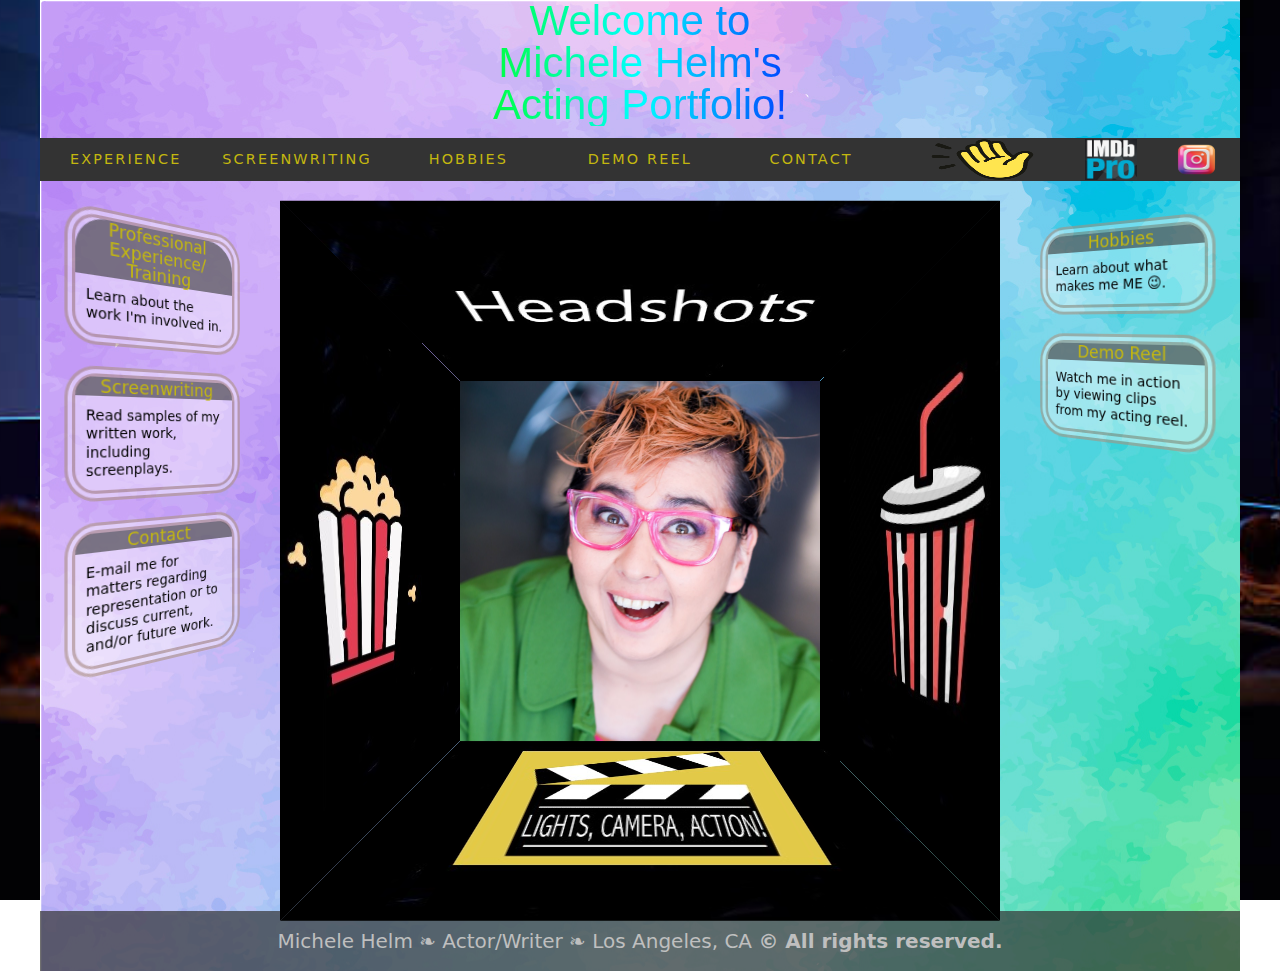
<file: index.html>
<!DOCTYPE html>
<html lang="en">
<head>
   <!--
   Author: Michele Helm
   Date  : 2/3/2023 
   
   Filename: index.html
   -->
<meta charset="utf-8" />
<meta name="viewport" content="width=device-width, initial-scale=1">
<title>Michele's Actor Portfolio</title>
   <link href="css/portfolio_reset.css" rel="stylesheet"/>
   <link href="css/portfolio_layout.css" rel="stylesheet"/>
   <link href="css/portfolio_effects.css" rel="stylesheet"/>
</head>
    <style>
        header, body {
            background-image: url(img/rainbow.jpg);
        }
        
        html {
            background-image: url(img/movie_theater.jpg);
        }

        .animated_rainbow_1 {
            font-size: 42px;
            font-family: Arial Black, Gadget, sans-serif;
            background-image: -webkit-linear-gradient(left, #f00, #ff2b00, #f50, #ff8000, #fa0, #ffd500, #ff0, #d4ff00, #af0, #80ff00, #5f0, #2bff00, #0f0, #00ff2a, #0f5, #00ff80, #0fa, #00ffd5, #0ff, #00d5ff, #0af, #0080ff, #05f, #002aff, #00f, #2b00ff, #50f, #8000ff, #a0f, #d400ff, #f0f, #ff00d4, #f0a, #ff0080, #f05, #ff002b, #f00);
            -webkit-animation: animatedBackground_a 5s linear infinite alternate;
            -webkit-background-clip: text;
            -webkit-text-fill-color: #0000;
            background-clip: text;
            text-align: center;
        }

        @keyframes animatedBackground_a {
            0% { background-position: 0 0 }
            100% { background-position: -500px 0 }
        }
    
        #slider a {
            position: absolute;
        }
            
        #slider a:nth-of-type(1) {
            animation-name: fader;
            animation-delay: 4s;
            animation-duration: 1s;
            z-index: 20;
        }
        
        #slider a:nth-of-type(n+3) {
            display: none;
        }
        
        @keyframes fader {
            from{opacity:1.0;}
            to{opacity:0.0};
        }
        
    </style>
<body>
   <header>
      <div class="animated_rainbow_1">Welcome to<br> Michele Helm's<br> Acting Portfolio!</div><br>
      <nav class="horizontal">
         <ul>
            <li><a href="experience.html">EXPERIENCE</a></li>
            <li><a href="writing.html">SCREENWRITING</a></li>
            <li><a href="hobbies.html">HOBBIES</a></li>
            <li><a href="demo_reel.html">DEMO REEL</a></li>
            <li><a href="mailto:mmh.actorwriter@gmail.com">CONTACT</a></li>
            <li><a href="https://www.clubhouse.com/@bwiko24?utm_medium=ch_profile&utm_campaign=F8POrSGqJAGilklDYoemhw-542317"><img src="img/Clubhouse_App_Logo.png" alt="clubhouse"/></a></li>
            <li><a href="https://pro.imdb.com/name/nm12906264?s=96c30ab0-8f66-e017-3c03-26cfa61e2e86&site_preference=normal"><img src="img/IMDbPro-1.png" alt="imdbpro"/></a></li>
            <li><a href="https://instagram.com/bwiko1111?igshit=ZmZh0DVi0GI"><img src="img/instagram.jpg" alt="IG"/></a></li>
         </ul>
      </nav>
   </header>
   
   <section id="left">
      <aside>
         <h1>Professional Experience/<br>Training</h1>
         <p>Learn about the work I'm involved in.</p>
      </aside>
      <aside>
         <h1>Screenwriting</h1>
         <p>Read samples of my written work, including screenplays.</p>
      </aside>
      <aside>
         <h1>Contact</h1>
         <p>E-mail me for matters regarding representation or to discuss current, and/or future work.</p>
      </aside>
   </section>
   <section id="center">
      <div id="cube">
      
         <div id="cube_bottom" class="cube_face">
            <img src="img/black_bg%20-%20Copy%20(6).jpg" alt="" />
         </div>
         
         <div id="cube_top" class="cube_face">
             <!-- <p>Headshot <span>-</span> Gallery</p> -->
             <img src="img/black_bg%20-%20Copy.jpg" alt="" />
         </div>
         
         <div id="cube_left" class="cube_face">
            <img src="img/black_bg%20-%20Copy%20(3).jpg" alt="" />
         </div>
         
         <div id="cube_right" class="cube_face">
            <img src="img/black_bg%20-%20Copy%20(4).jpg" alt="" />
         </div>
         
         <div id="cube_front" class="cube_face">
             <div id="slider">
                 <a href=""><img src="img/My_project(1).jpg" alt=""/></a>
                 <a href=""><img src="img/My_project(2).jpg" alt=""/></a>
                 <a href=""><img src="img/My_project(3).jpg" alt=""/></a>
             </div>
            
             <script>
                 document.addEventListener("DOMContentLoaded", function() {
                 var fadeComplete = function(e) {stage.appendChild(arr[0]);};
                 var stage = document.getElementById("slider");
                 var arr = stage.getElementsByTagName("a");
                 for(var i=0; i<arr.length;i++) {
                 arr[i].addEventListener("animationend", fadeComplete, false);
                  }    
                }, false);
             </script>
         </div>
         
      </div>
   </section>
   
   <section id="right">
      <aside>
         <h1>Hobbies</h1>
         <p>Learn about what makes me ME &#128521.</p>
      </aside>
      <aside>
         <h1>Demo Reel</h1>
         <p>Watch me in action by viewing clips from my acting reel.</p>
         <p></p>
      </aside>
   </section>
   
   <footer>
      Michele Helm &#10087; Actor/Writer &#10087; Los Angeles, CA
      <b>&copy All rights reserved.</b>
   </footer>
</body>
</html>
</file>
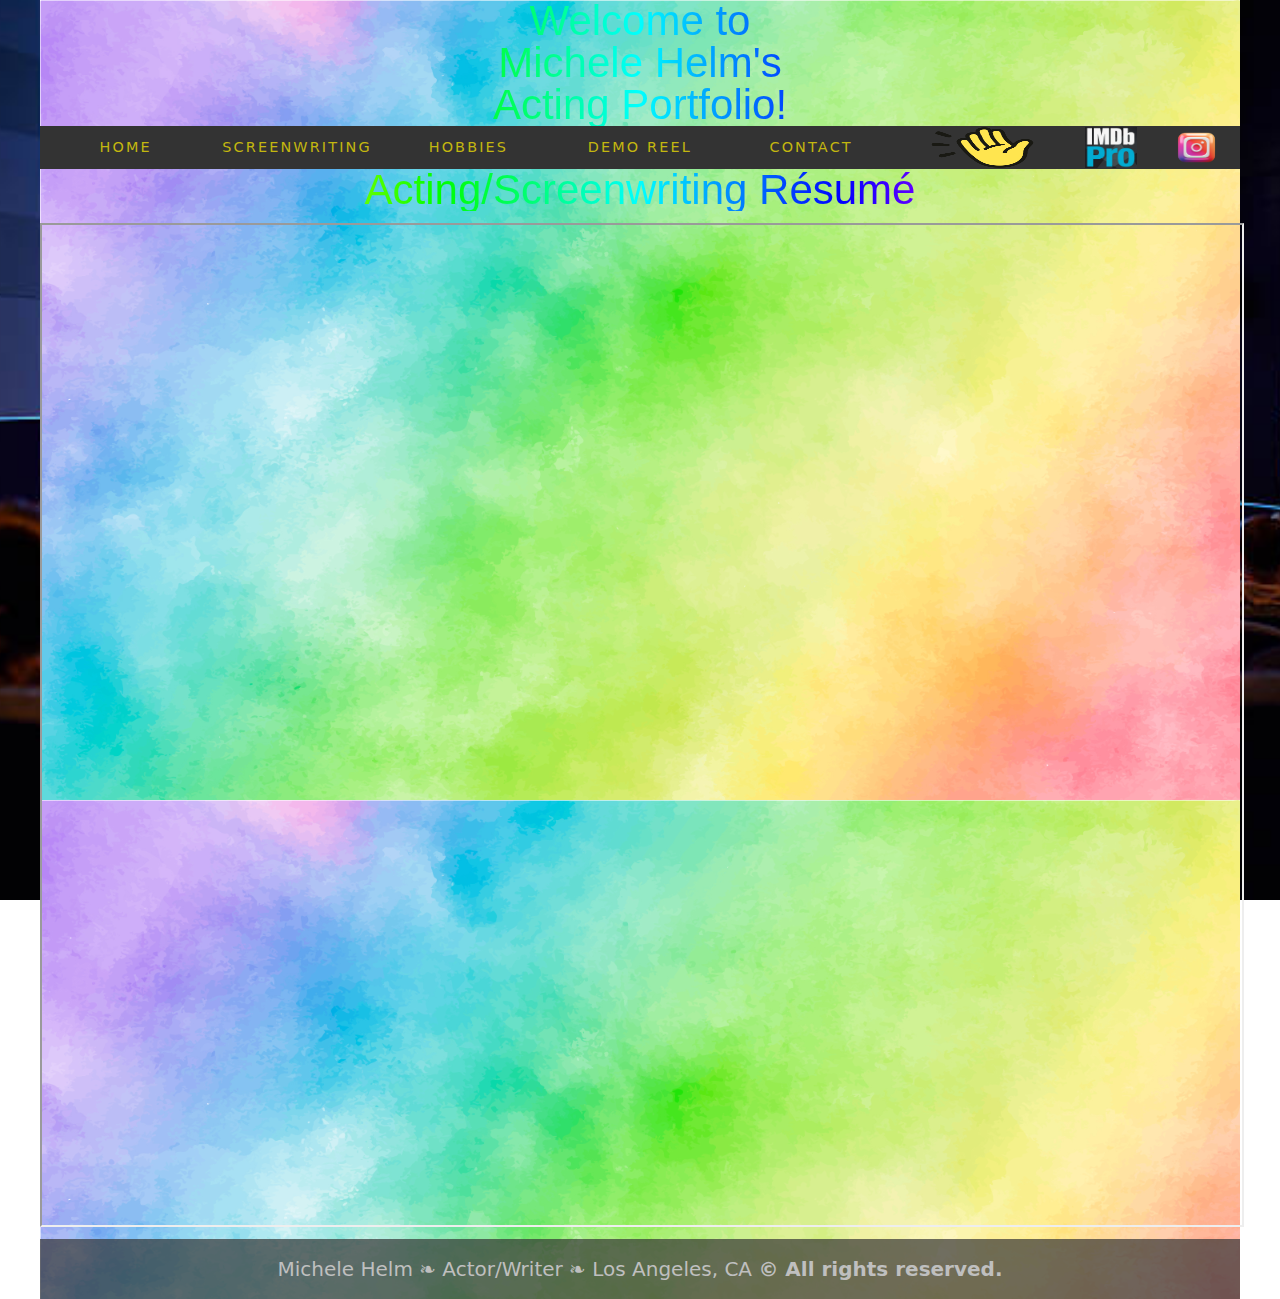
<file: experience.html>
<!DOCTYPE html>
<html>
  <head>
   <!--
   Author: Michele Helm
   Date  : 2/3/2023  
   
   Filename: experience.html
   -->
    <title>Michele's Professional Experience</title>
      <link href="css/portfolio_reset.css" rel="stylesheet"/>
      <link href="css/portfolio_layout.css" rel="stylesheet"/>
      <link href="css/portfolio_effects.css" rel="stylesheet"/>
  </head>
  <style>
        header, body {
            background-image: url(img/rainbow.jpg);
            background-size: 100%;
        }
      
        html {
            background-image: url(img/movie_theater.jpg);
        }
      
        .animated_rainbow_1 {
            font-size: 42px;
            font-family: Arial Black, Gadget, sans-serif;
            background-image: -webkit-linear-gradient(left, #f00, #ff2b00, #f50, #ff8000, #fa0, #ffd500, #ff0, #d4ff00, #af0, #80ff00, #5f0, #2bff00, #0f0, #00ff2a, #0f5, #00ff80, #0fa, #00ffd5, #0ff, #00d5ff, #0af, #0080ff, #05f, #002aff, #00f, #2b00ff, #50f, #8000ff, #a0f, #d400ff, #f0f, #ff00d4, #f0a, #ff0080, #f05, #ff002b, #f00);
            -webkit-animation: animatedBackground_a 5s linear infinite alternate;
            -webkit-background-clip: text;
            -webkit-text-fill-color: #0000;
            background-clip: text;
            text-align: center;
        }
      
      a {
          font-size: 30px;
      }
      
      p {
          font-size: 28px;
          text-align: justify;
      }
  </style>
  <body>
   <header>
      <div class="animated_rainbow_1">Welcome to<br> Michele Helm's<br> Acting Portfolio!</div>
      <nav class="horizontal">
         <ul>
            <li><a href="index.html">HOME</a></li>
            <li><a href="writing.html">SCREENWRITING</a></li>
            <li><a href="hobbies.html">HOBBIES</a></li>
            <li><a href="demo_reel.html">DEMO REEL</a></li>
            <li><a href="mailto:mmh.actorwriter@gmail.com">CONTACT</a></li>
            <li><a href="https://www.clubhouse.com/@bwiko24?utm_medium=ch_profile&utm_campaign=F8POrSGqJAGilklDYoemhw-542317"><img src="img/Clubhouse_App_Logo.png" alt="clubhouse"/></a></li>
            <li><a href="https://pro.imdb.com/name/nm12906264?s=96c30ab0-8f66-e017-3c03-26cfa61e2e86&site_preference=normal"><img src="img/IMDbPro-1.png" alt="imdbpro"/></a></li>
            <li><a href="https://instagram.com/bwiko1111?igshit=ZmZh0DVi0GI"><img src="img/instagram.jpg" alt="IG"/></a></li>
         </ul>
      </nav>
   </header>
    <div class="animated_rainbow_1">Acting/Screenwriting Résumé</div><br>
      <iframe src="misc/Michele%20Helm's%20Acting%20R%C3%A9sum%C3%A9%20%5B2023%5D.pdf" width="100%" height="1000px"></iframe>
   <footer>
      Michele Helm &#10087; Actor/Writer &#10087; Los Angeles, CA
      <b>&copy All rights reserved.</b>
   </footer>
  </body>
</html>
</file>
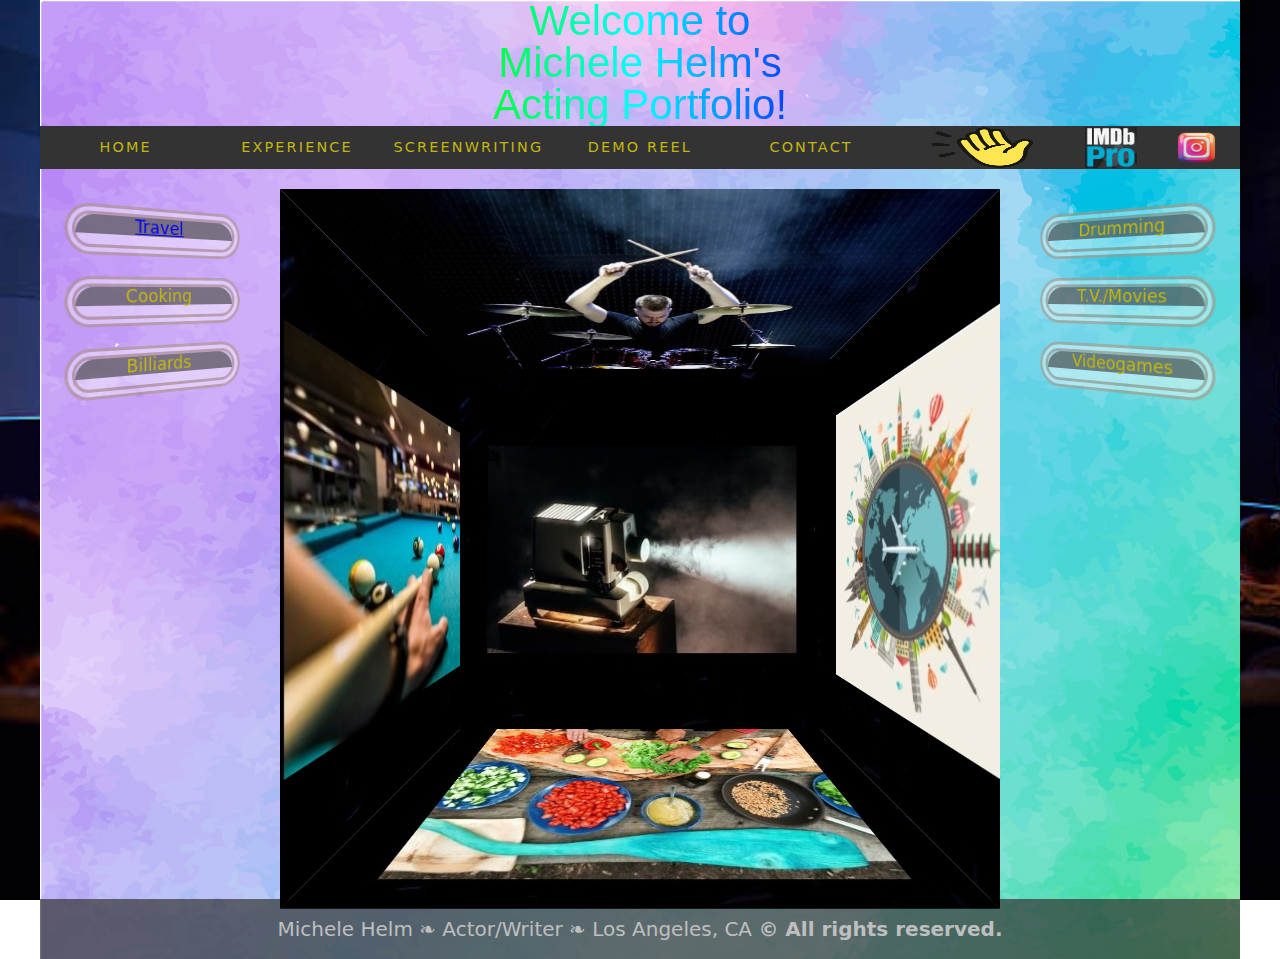
<file: hobbies.html>
<!DOCTYPE html>
<html lang="en">
<head>
   <!--
   Author: Michele Helm
   Date  : 2/3/2023  
   
   Filename: hobbies.html
   -->
<meta charset="utf-8" />
<meta name="viewport" content="width=device-width, initial-scale=1">
<title>Michele's Actor Portfolio</title>
   <link href="css/portfolio_reset.css" rel="stylesheet"/>
   <link href="css/portfolio_layout.css" rel="stylesheet"/>
   <link href="css/portfolio_effects.css" rel="stylesheet"/>
</head>
    <style>
        header, body {
            background-image: url(img/rainbow.jpg);
        }
        
        html {
            background-image: url(img/movie_theater.jpg);
        }
        
        .animated_rainbow_1 {
            font-size: 42px;
            font-family: Arial Black, Gadget, sans-serif;
            background-image: -webkit-linear-gradient(left, #f00, #ff2b00, #f50, #ff8000, #fa0, #ffd500, #ff0, #d4ff00, #af0, #80ff00, #5f0, #2bff00, #0f0, #00ff2a, #0f5, #00ff80, #0fa, #00ffd5, #0ff, #00d5ff, #0af, #0080ff, #05f, #002aff, #00f, #2b00ff, #50f, #8000ff, #a0f, #d400ff, #f0f, #ff00d4, #f0a, #ff0080, #f05, #ff002b, #f00);
            -webkit-animation: animatedBackground_a 5s linear infinite alternate;
            -webkit-background-clip: text;
            -webkit-text-fill-color: #0000;
            background-clip: text;
        }

        @keyframes animatedBackground_a {
            0% { background-position: 0 0 }
            100% { background-position: -500px 0 }
        }
        
        div {text-align: center;}
    </style>
<body>
   <header>
      <div class="animated_rainbow_1">Welcome to<br> Michele Helm's<br> Acting Portfolio!</div>
      <nav class="horizontal">
         <ul>
            <li><a href="index.html">HOME</a></li>
            <li><a href="experience.html">EXPERIENCE</a></li>
            <li><a href="writing.html">SCREENWRITING</a></li>
            <li><a href="demo_reel.html">DEMO REEL</a></li>
            <li><a href="mailto:mmh.actorwriter@gmail.com">CONTACT</a></li>
            <li><a href="https://www.clubhouse.com/@bwiko24?utm_medium=ch_profile&utm_campaign=F8POrSGqJAGilklDYoemhw-542317"><img src="img/Clubhouse_App_Logo.png" alt="clubhouse"/></a></li>
            <li><a href="https://pro.imdb.com/name/nm12906264?s=96c30ab0-8f66-e017-3c03-26cfa61e2e86&site_preference=normal"><img src="img/IMDbPro-1.png" alt="imdbpro"/></a></li>
            <li><a href="https://instagram.com/bwiko1111?igshit=ZmZh0DVi0GI"><img src="img/instagram.jpg" alt="IG"/></a></li>
         </ul>
      </nav>
   </header>
   
   <section id="left">
      <aside>
          <h1><a href="#">Travel</a></h1>
         <p></p>
      </aside>
      <aside>
         <h1>Cooking</h1>
         <p></p>
      </aside>
      <aside>
         <h1>Billiards</h1>
         <p></p>
      </aside>
   </section>
   <section id="center">
      <div id="cube">
      
         <div id="cube_bottom" class="cube_face">
            <img src="img/black_bg%20-%20Copy%20(8).jpg" alt="" />
         </div>
         
         <div id="cube_top" class="cube_face">
             <img src="img/black_bg%20-%20Copy%20(5).jpg" alt="" />
         </div>
         
         <div id="cube_left" class="cube_face">
            <img src="img/black_bg%20-%20Copy%20(7).jpg" alt="" />
         </div>
         
         <div id="cube_right" class="cube_face">
            <img src="img/black_bg%20-%20Copy%20(9).jpg" alt="" />
         </div>
         
         <div id="cube_front" class="cube_face">
            <img src="img/black_bg%20-%20Copy%20(2).jpg" alt="" />
         </div>
         
      </div>
   </section>
   
   <section id="right">
      <aside>
         <h1>Drumming</h1>
         <p></p>
      </aside>
      <aside>
         <h1>T.V./Movies</h1>
         <p></p>
      </aside>
      <aside>
         <h1>Videogames</h1>
         <p></p>
      </aside>
   </section>
   
   <footer>
      Michele Helm &#10087; Actor/Writer &#10087; Los Angeles, CA
      <b>&copy All rights reserved.</b>
   </footer>
   
</body>
</html>
</file>
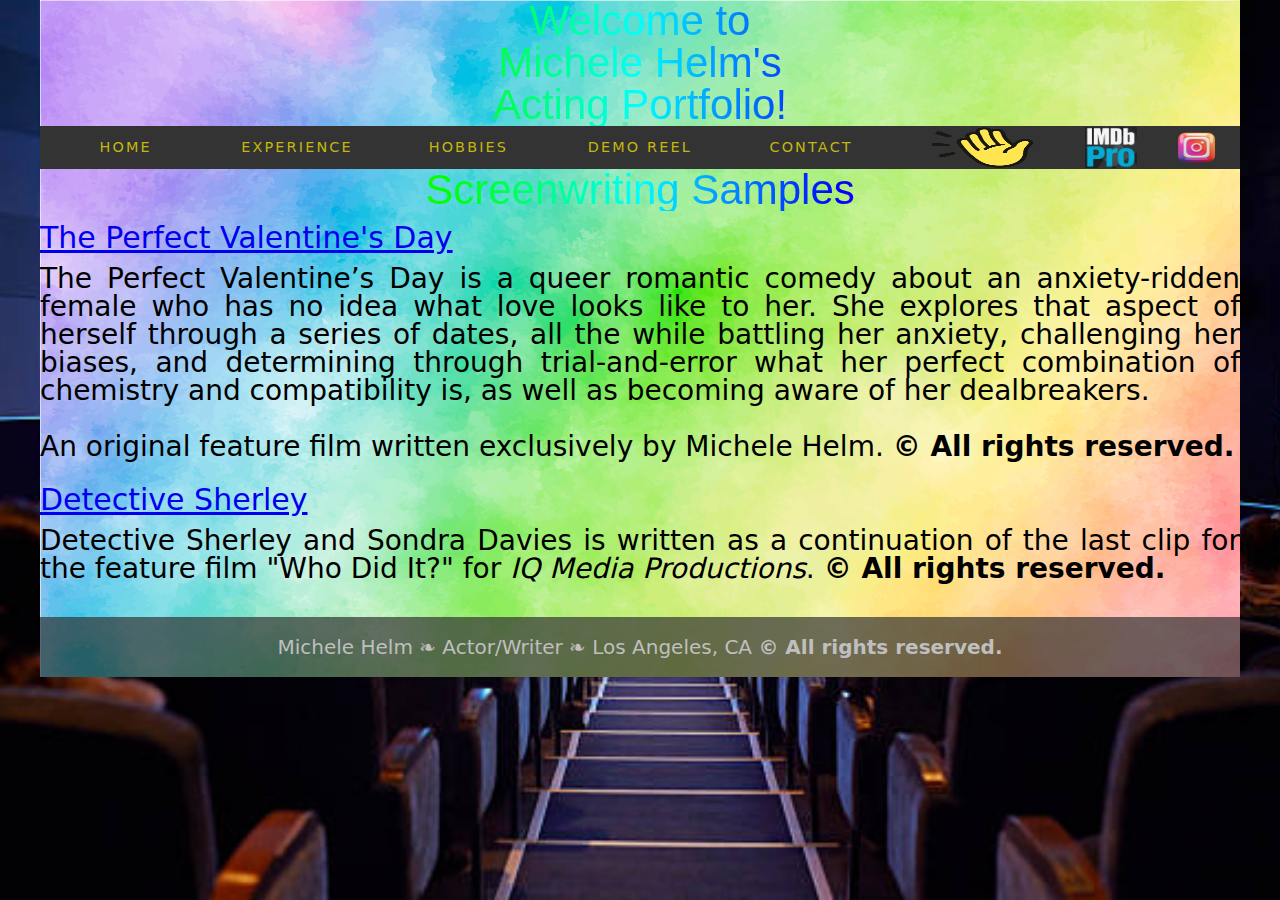
<file: writing.html>
<!DOCTYPE html>
<html>
  <head>
   <!--
   Author: Michele Helm
   Date  : 2/3/2023  
   
   Filename: writing.html
   -->
    <title>Michele's Screenwriting Samples</title>
      <link href="css/portfolio_reset.css" rel="stylesheet"/>
      <link href="css/portfolio_layout.css" rel="stylesheet"/>
      <link href="css/portfolio_effects.css" rel="stylesheet"/>
  </head>
  <style>
        header, body {
            background-image: url(img/rainbow.jpg);
            background-size: 100%;
        }
      
        html {
            background-image: url(img/movie_theater.jpg);
        }
      
        .animated_rainbow_1 {
            font-size: 42px;
            font-family: Arial Black, Gadget, sans-serif;
            background-image: -webkit-linear-gradient(left, #f00, #ff2b00, #f50, #ff8000, #fa0, #ffd500, #ff0, #d4ff00, #af0, #80ff00, #5f0, #2bff00, #0f0, #00ff2a, #0f5, #00ff80, #0fa, #00ffd5, #0ff, #00d5ff, #0af, #0080ff, #05f, #002aff, #00f, #2b00ff, #50f, #8000ff, #a0f, #d400ff, #f0f, #ff00d4, #f0a, #ff0080, #f05, #ff002b, #f00);
            -webkit-animation: animatedBackground_a 5s linear infinite alternate;
            -webkit-background-clip: text;
            -webkit-text-fill-color: #0000;
            background-clip: text;
            text-align: center;
        }
      
      a {
          font-size: 30px;
      }
      
      p {
          font-size: 28px;
          text-align: justify;
      }
  </style>
  <body>
   <header>
      <div class="animated_rainbow_1">Welcome to<br> Michele Helm's<br> Acting Portfolio!</div>
      <nav class="horizontal">
         <ul>
            <li><a href="index.html">HOME</a></li>
            <li><a href="experience.html">EXPERIENCE</a></li>
            <li><a href="hobbies.html">HOBBIES</a></li>
            <li><a href="demo_reel.html">DEMO REEL</a></li>
            <li><a href="mailto:mmh.actorwriter@gmail.com">CONTACT</a></li>
            <li><a href="https://www.clubhouse.com/@bwiko24?utm_medium=ch_profile&utm_campaign=F8POrSGqJAGilklDYoemhw-542317"><img src="img/Clubhouse_App_Logo.png" alt="clubhouse"/></a></li>
            <li><a href="https://pro.imdb.com/name/nm12906264?s=96c30ab0-8f66-e017-3c03-26cfa61e2e86&site_preference=normal"><img src="img/IMDbPro-1.png" alt="imdbpro"/></a></li>
            <li><a href="https://instagram.com/bwiko1111?igshit=ZmZh0DVi0GI"><img src="img/instagram.jpg" alt="IG"/></a></li>
         </ul>
      </nav>
   </header>
    <div class="animated_rainbow_1">Screenwriting Samples</div><br>
    <a href="misc/CINEMA_20 - HELM_SCRIPT - The Perfect Valentine's Day - REVISED FINAL.pdf">The Perfect Valentine's Day</a><br><br>
    <p>
        The Perfect Valentine’s Day is a queer romantic comedy about an anxiety-ridden female who has no idea what love looks like to her. She explores that aspect of herself through a series of dates, all the while battling her anxiety, challenging her biases, and determining through trial-and-error what her perfect combination of chemistry and compatibility is, as well as becoming aware of her dealbreakers.
        <br><br>
        An original feature film written exclusively by Michele Helm. <b>&copy All rights reserved.</b>
    </p><br><br>
    <a href="misc/Detective%20Sherley%20and%20Sondra%20Davies.pdf">Detective Sherley</a><br><br>
    <p>
        Detective Sherley and Sondra Davies is written as a continuation of the last clip for the feature film "Who Did It?" for <em>IQ Media Productions</em>. <b>&copy All rights reserved.</b>
    </p><br><br>
   <footer>
      Michele Helm &#10087; Actor/Writer &#10087; Los Angeles, CA
      <b>&copy All rights reserved.</b>
   </footer>
  </body>
</html>
</file>
<file: css/portfolio_layout.css>
@charset "utf-8";

/*
   Author: Michele Helm
   Date  : 2/3/2023
   
   Filename: portfolio_layout.css
*/

/* HTML and Body Styles */

html {
	height: 1%;
	font-size: 12px;
	font-family: "Lucida Grande", "Lucida Sans Unicode", "Lucida Sans", "DejaVu Sans", Verdana, sans-serif;
}

body {
	margin: 0px auto;
	width: 1200px;
	min-height: 100%;
}

/* Header Styles */

body > header {
	display: block;
	width: 150%;
}

/* Header Navigation Styles */

body > header > nav.horizontal li {
	display: block;
	float: left;
	position: relative;
	width: 14.28%;
}

body > header > nav.horizontal li a {
	background-color: rgb(51, 51, 51);
	color: rgb(195,183,15);
	display: block;
	height: 3em;
	line-height: 3em;
	font-size: 1.2em;
	letter-spacing: 0.15em;
	text-align: center;
	width: 100%;
}

body > header > nav.horizontal li a img {
	background-color: rgb(51, 51, 51);
	display: block;
	height: 2.8em;
	line-height: 3em;
	letter-spacing: 0.15em;
	text-align: center;
	width: 100%;
}

body > header > nav.horizontal li:nth-of-type(7) {
	width: 7.1428%;
}

body > header > nav.horizontal li:nth-of-type(8) {
	width: 7.1428%;
}

body > header > nav.horizontal li a img {
	display: block;
	margin: auto;
	position: absolute;
	top: 0; right: 0; bottom: 0; left: 0;
	width: 60%;
}

/* Left Section Styles */

section#left {
	clear: both;
	float: left;
	margin-top: 20px;
	width: 240px;
}

section#center {
	float: left;
	width: 720px;
}

section#right {
	float: left;
	margin-top: 20px;
	width: 240px;
}

/* Cube Styles */

div#cube_top span {
	color: rgba(215,202,29,1.00);
}

div#cube_top p {
	font-size: 1.5em;
	line-height: 1.5em;
	padding: 10px;
	text-align: center;
}

div#cube_bottom h1 {
	position: absolute;
	bottom: 0px;
	font-size: 3.5em;
	font-weight: normal;
	line-height: 1.5em;
	text-align: center;
}

div.cube_face img {
	display: block;
	width: 100%;
}

div#cube_top {
	background-color: rgba(3, 114, 201, 0.7);
	color: white;
}

div#cube_bottom {
	background-color: rgba(92, 42, 8, 0.7);
	color: rgb(195, 183, 15);
}

/* Aside Styles */

section aside {
	background-color: rgba(255, 255, 255, 0.4);
	margin: 20px auto 0px auto;
	width: 80%;
}

section aside h1 {
	background-color: rgba(51, 51, 51, 0.6);
	color: rgb(195, 183, 15);
	font-size: 1.5em;
	font-weight: normal;
	text-align: center;
}

section aside p {
	font-size: 1.2em;
	line-height: 1.2;
	margin: 10px;
}

/* Footer Styles */

footer {
	background-color: rgba(51, 51, 51, 0.7);
	clear: left;
	margin-top: 10px;
	text-align: center;
}

footer, footer span  a {
   padding: 20px;
   color: rgb(191, 191, 191);
   font-size: 20px;
}

footer span a:hover {
   color: rgb(0, 167, 167);
   text-decoration: underline;
}
</file>
<file: css/portfolio_effects.css>
@charset "utf-8";

/*
   Author: Michele Helm
   Date  : 2/3/2023
   
   Filename: portfolio_effects.css
*/

/* HTML Styles */
html {
    background-size: cover;
    background-position: center;
    background-attachment: fixed;
}

/* Body Styles */
body {
	background-color: rgba(255,255,255, 0.3);
}


/* Body Header Styles */
body > header {
	background-color: rgba(51,51,51,0.5);
    width: 100%;
}


/* Aside Styles */

section > aside {
	border: 10px double rgba(92,42,8,0.3);
	border-radius: 30px;
}

section aside h1 {
	border-radius: 30px 30px 0px 0px;
}

section#left, section#right {
	perspective: 450px;
}

section#left aside {
	transform: rotateY(25deg);
}

section#right aside {
	transform: rotateY(-25deg);
}

/* Cube Styles */
div#cube {
	position: relative;
	margin: 180px auto 150px auto;
	width: 400px;
	height: 400px;
	perspective: 450px;
}

div.cube_face {
	position: absolute;
	width: 400px;
	height: 400px;
}

div.cube_face video {
    background-color: black;
}

div#cube_front {
	transform: translateZ(-50px);
}

div#cube_left {
	transform: translateX(-200px) rotateY(90deg);
}

div#cube_right {
	transform: translateX(200px) rotateY(-90deg);
}

div#cube_top {
	transform: translateY(-200px) rotateX(-90deg);
}

div#cube_bottom {
	transform: translateY(200px) rotateX(90deg);
}
</file>
